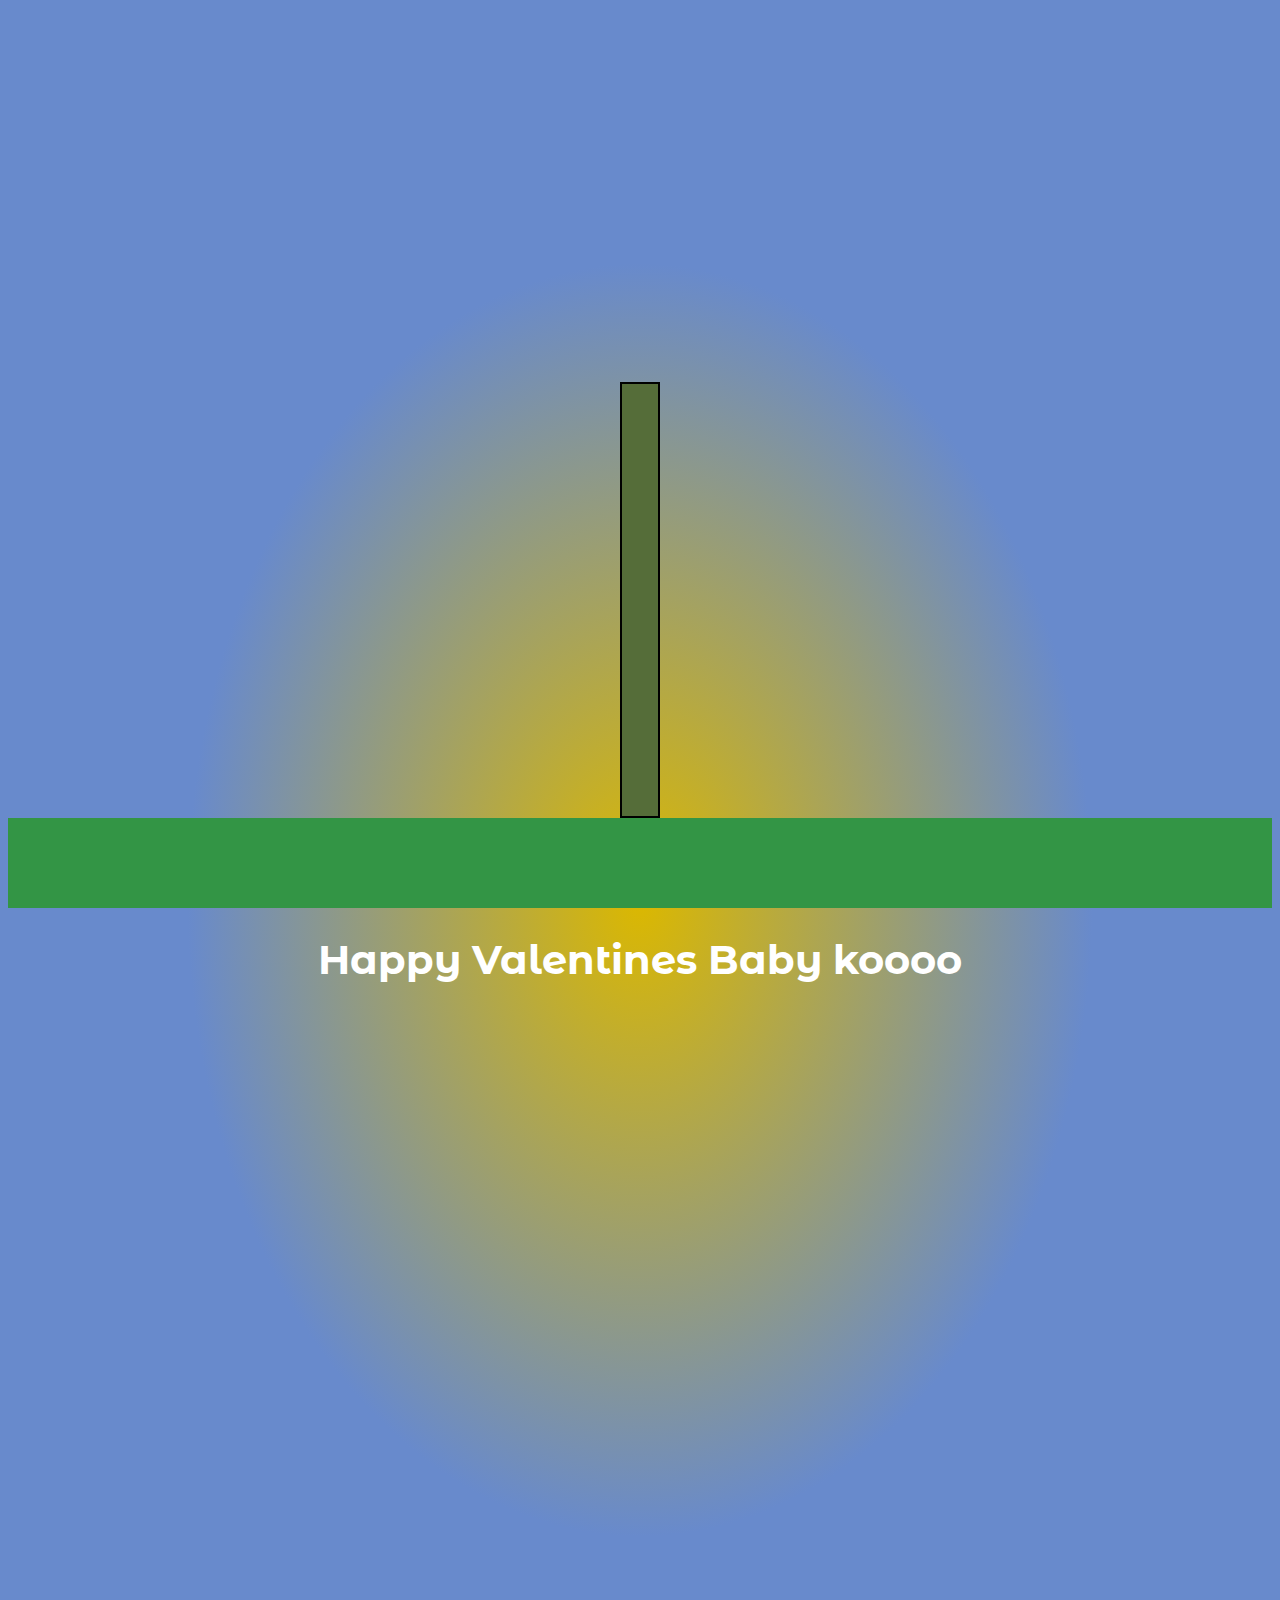
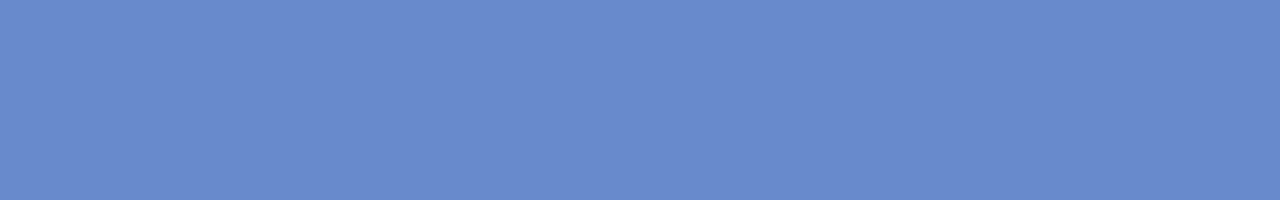
<file: index.html>
<!DOCTYPE html>
<html lang="en">
<head>
    <meta charset="UTF-8">
    <meta name="viewport" content="width=device-width, initial-scale=1.0">
    <title>Flower</title>
    <link rel="stylesheet" href="style.css">

</head>
<body>
    <h1>Happy Valentines Baby koooo<br></h1>
    <div class="sunflwr">
      <div class="sunflwr__leaf--left"></div>
      <div class="sunflwr__leaf--right"></div>
      <div class="sunflwr__stem"></div>
      <div class="sunflwr__center"></div>
      <div class="sunflwr__pedal--1"></div>
      <div class="sunflwr__pedal--2"></div>
      <div class="sunflwr__pedal--3"></div>
      <div class="sunflwr__pedal--4"></div>
      <div class="sunflwr__pedal--5"></div>
      <div class="sunflwr__pedal--6"></div>
      <div class="sunflwr__pedal--7"></div>
      <div class="sunflwr__pedal--8"></div>
      <div class="sunflwr__pedal--9"></div>
      <div class="sunflwr__pedal--10"></div>
      <div class="sunflwr__pedal--11"></div>
      <div class="sunflwr__pedal--12"></div>
    </div>
    <script src="script.js"></script>
</body>
</html>
</file>
<file: style.css>
@import url("https://fonts.googleapis.com/css?family=Montserrat+Alternates");
html {
  height: 200vh;
  background: radial-gradient(ellipse at center, #dbb800 0%, #688acc 50%);
  cursor: pointer;
}

body {
  height: 100vh;
  overflow: hidden;
  border-bottom: 10vh #339545 solid;
  box-sizing: border-box;
  position: relative;
}

h1 {
  text-align: center;
  color: white;
  font-family: "Montserrat Alternates", sans-serif;
  font-size: 40px;
  position: absolute;
  z-index: 1;
  width: 100%;
  top: 0vh;
  transform: translate(0, 100vh);
  animation: move 1s 2.5s forwards;
}

@keyframes move {
  0% {
    transform: translate(0, 100vh);
  }
  100% {
    transform: translate(0vh, 0);
  }
}
.sunflwr {
  width: 80vmin;
  height: 80vmin;
  position: absolute;
  bottom: 0;
  left: 50%;
  transform: translate(-50%, 0%);
}
.sunflwr__leaf--left, .sunflwr__leaf--right {
  width: 0%;
  height: 20%;
  border-radius: 0% 50% 0% 50%;
  position: absolute;
  background: #6f8e4b;
  top: 70%;
  left: 45%;
  transform: translate(-100%, -50%) rotate(-20deg);
  animation: sunflwr__leaf forwards 1s 0.5s;
}
.sunflwr__leaf--right {
  top: 80%;
  left: 55%;
  transform: translate(0%, -50%) rotate(-70deg);
}
@keyframes sunflwr__leaf {
  0% {
    width: 0%;
    border: 0px solid black;
  }
  100% {
    width: 20%;
    border: 2px solid black;
  }
}
.sunflwr__stem {
  position: absolute;
  transform: translate(-50%, 0%);
  width: 5%;
  height: 60%;
  background: #556d39;
  left: 50%;
  bottom: 0%;
  border: 2px solid black;
  animation: sunflwr__stem forwards 1s;
}
@keyframes sunflwr__stem {
  0% {
    height: 0;
  }
  100% {
    height: 60%;
  }
}
.sunflwr__center {
  border-radius: 50%;
  background-color: #3c1f03;
  transform: translate(-50%, -50%);
  position: absolute;
  left: 50%;
  top: 40%;
  z-index: 2;
  animation: sunflwr__center 1s 1s forwards;
}
@keyframes sunflwr__center {
  0% {
    width: 0%;
    height: 0%;
  }
  100% {
    width: 25%;
    height: 25%;
  }
}
.sunflwr__pedal--1, .sunflwr__pedal--7, .sunflwr__pedal--12, .sunflwr__pedal--11, .sunflwr__pedal--10, .sunflwr__pedal--9, .sunflwr__pedal--8, .sunflwr__pedal--6, .sunflwr__pedal--5, .sunflwr__pedal--4, .sunflwr__pedal--3, .sunflwr__pedal--2 {
  border-radius: 50%;
  background: #f2fe00;
  transform: translate(-50%, -50%);
  position: absolute;
  left: 50%;
  top: 40%;
  animation: grow-pedal-back 1s 1.5s forwards;
}
.sunflwr__pedal--2 {
  transform: translate(-50%, -50%) rotate(30deg);
}
.sunflwr__pedal--3 {
  transform: translate(-50%, -50%) rotate(60deg);
}
.sunflwr__pedal--4 {
  transform: translate(-50%, -50%) rotate(90deg);
}
.sunflwr__pedal--5 {
  transform: translate(-50%, -50%) rotate(120deg);
}
.sunflwr__pedal--6 {
  transform: translate(-50%, -50%) rotate(150deg);
}
@keyframes grow-pedal-back {
  0% {
    width: 0%;
    height: 0%;
    border: 0px solid black;
  }
  100% {
    width: 15%;
    height: 45%;
    border: 2px solid black;
  }
}
.sunflwr__pedal--7, .sunflwr__pedal--12, .sunflwr__pedal--11, .sunflwr__pedal--10, .sunflwr__pedal--9, .sunflwr__pedal--8 {
  border-radius: 20% 50% 20% 50%;
  transform: translate(-50%, -50%) rotate(15deg);
  animation: grow-pedal-front 1s 2s forwards;
}
.sunflwr__pedal--8 {
  transform: translate(-50%, -50%) rotate(45deg);
}
.sunflwr__pedal--9 {
  transform: translate(-50%, -50%) rotate(75deg);
}
.sunflwr__pedal--10 {
  transform: translate(-50%, -50%) rotate(105deg);
}
.sunflwr__pedal--11 {
  transform: translate(-50%, -50%) rotate(135deg);
}
.sunflwr__pedal--12 {
  transform: translate(-50%, -50%) rotate(165deg);
}
@keyframes grow-pedal-front {
  0% {
    height: 0%;
    width: 0%;
    border: 0px solid black;
  }
  100% {
    height: 35%;
    width: 10%;
    border: 2px solid black;
  }
}/*# sourceMappingURL=style.css.map */
</file>
